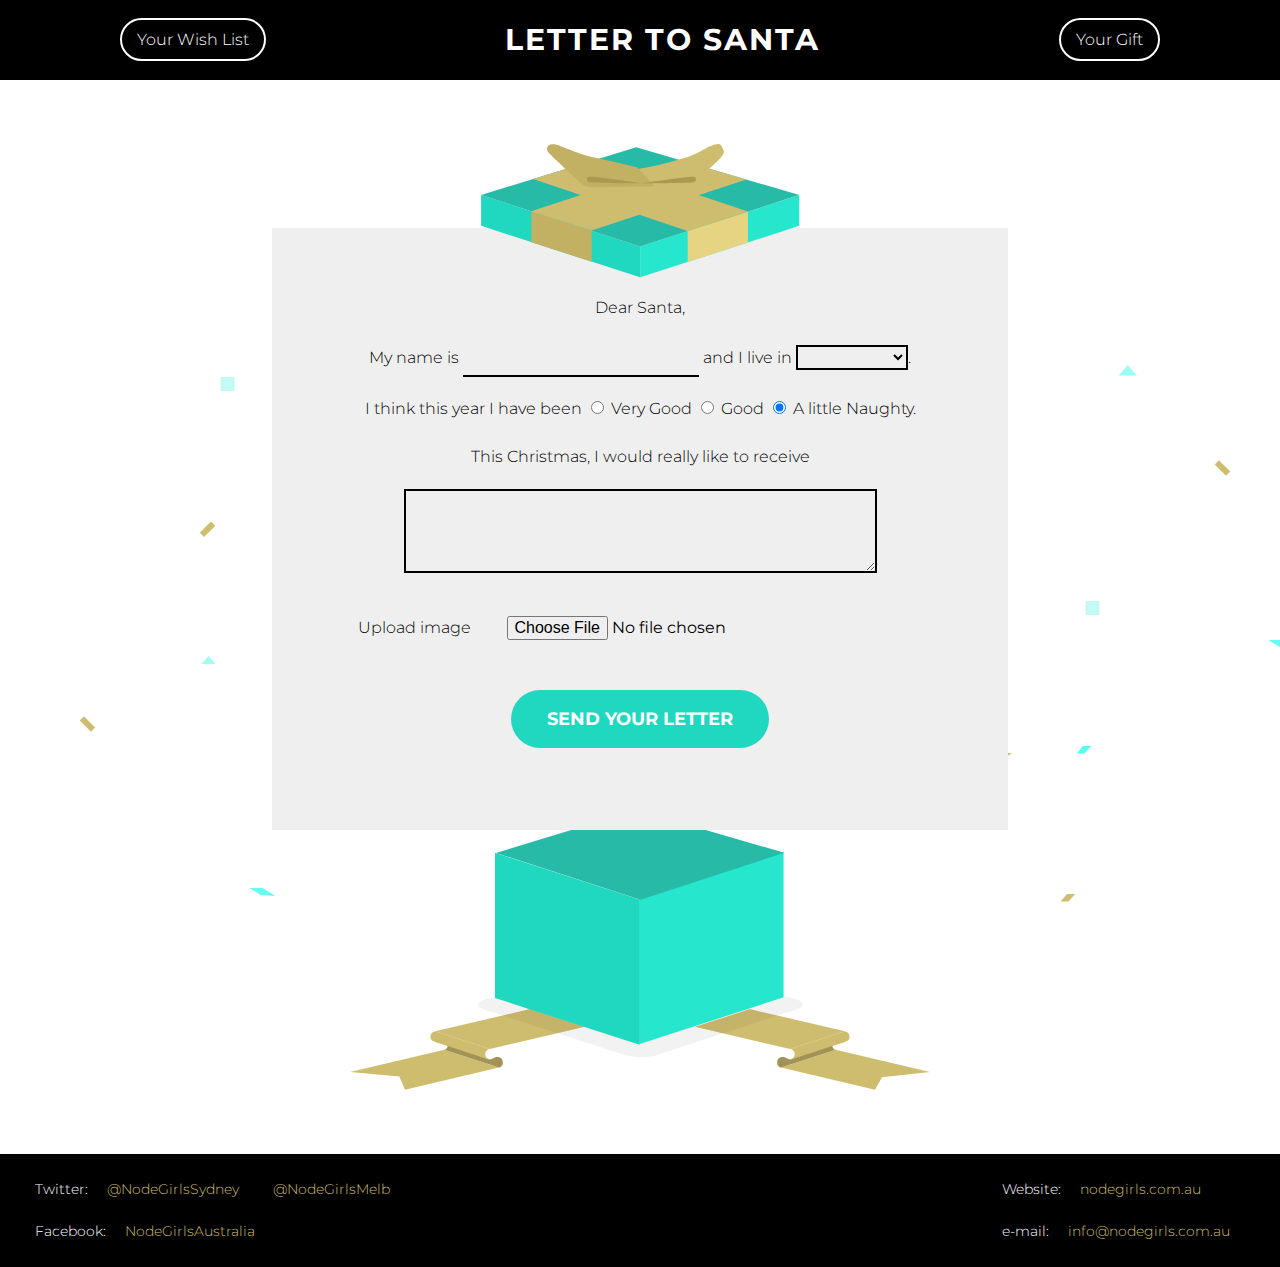
<file: index.html>
<!doctype html>
<html lang="en">
<head>
	<meta name="viewport" content="width=device-width, initial-scale=1.0, minimum-scale=1.0, maximum-scale=1.0" charset="UTF-8">
  <title>Letter to Santa</title>

	<link href="https://fonts.googleapis.com/css?family=Montserrat:300,400,500,700,900" rel="stylesheet">
  <link rel="stylesheet" href="css/main.css">
  <link rel="stylesheet" href="css/index.css">
</head>

<body>

	<header>
		<ul>
			<li><a href="wish-list.html">Your Wish List</a></li>
			<li><h1>Letter to Santa</h1></li>
			<li><a href="result.html">Your Gift </a></li>
		</ul>
	</header>

	<section>
		<img src="img/gift_top.svg" class="gift_top">
	  <form enctype="multipart/form-data" method="post" name="letterToSanta" class="letterToSantaForm">
	    <p>Dear Santa,</p>
	    <p>My name is <input type="text" name="name" class="name"> and I live in
	      <select name="city">
	        <option value=""></option>
	        <option value="adelaide">Adelaide</option>
	        <option value="brisbane">Brisbane</option>
	        <option value="cairns">Cairns</option>
	        <option value="darwin">Darwin</option>
	        <option value="melbourne">Melbourne</option>
	        <option value="perth">Perth</option>
	        <option value="sydney">Sydney</option>
	      </select>.</p>
				<div class="errorsBlock">
					<span class="name"></span>
					<span class="city"></span>
				</div>
			<p> I think this year I have been 
	       <input type="radio" value="veryGood" name="goodVSnaughty"> Very Good
	       <input type="radio" value="good" name="goodVSnaughty"> Good
	       <input type="radio" value="naughty" name="goodVSnaughty" checked> A little  Naughty. </p>
	    <p>This Christmas, I would really like to receive </p>
	    <p>
	      <textarea name="description" rows="4" cols="45"></textarea>
	    </p>
			<div class="errorsBlock">
				<span class="description"></span>
			</div>
	    <p>Upload image <input type="file" name="wishImage" onchange="uploadFile()"></p>
	    <p>
	      <button name="submit" onclick="validateForm()">
	        Send your letter
	      </button>
	    </p>
	  </form>

		<img src="img/gift_box.svg" class="gift_bottom">
	</section>


	<div class="on-success hiddenWindow">
		<div>
			<h1>Your letter is sent to Santa</h1>
			<button onclick="hideOnSuccessWindow()">Write another letter</button>
			<button onclick="redirectToWishlist()">See all your wishes</button>
		</div>
	</div>

	<footer>
		<ul>
			<li class="twitter">
				Twitter:
				<a href="https://twitter.com/NodeGirlsSydney" target="_blank" rel="noopener noreferrer">@NodeGirlsSydney</a>
				<a href="https://twitter.com/NodeGirlsMelb" target="_blank" rel="noopener noreferrer">@NodeGirlsMelb</a>
			</li>
			<li class="facebook">
				Facebook:
				<a href="https://www.facebook.com/NodeGirlsAustralia" target="_blank" rel="noopener noreferrer">NodeGirlsAustralia</a>
			</li>
		</ul>
		<ul>
			<li class="website">
				Website:
				<a href="http://nodegirls.com.au" target="_blank" rel="noopener noreferrer">nodegirls.com.au</a>
			</li>
			<li class="email">
				e-mail:
				<a href="mailto:info@nodegirls.com.au" target="_blank" rel="noopener noreferrer">info@nodegirls.com.au</a>
			</li>
		</ul>
	</footer>

<script src="js/main.js"></script>
</body>

</html>
</file>
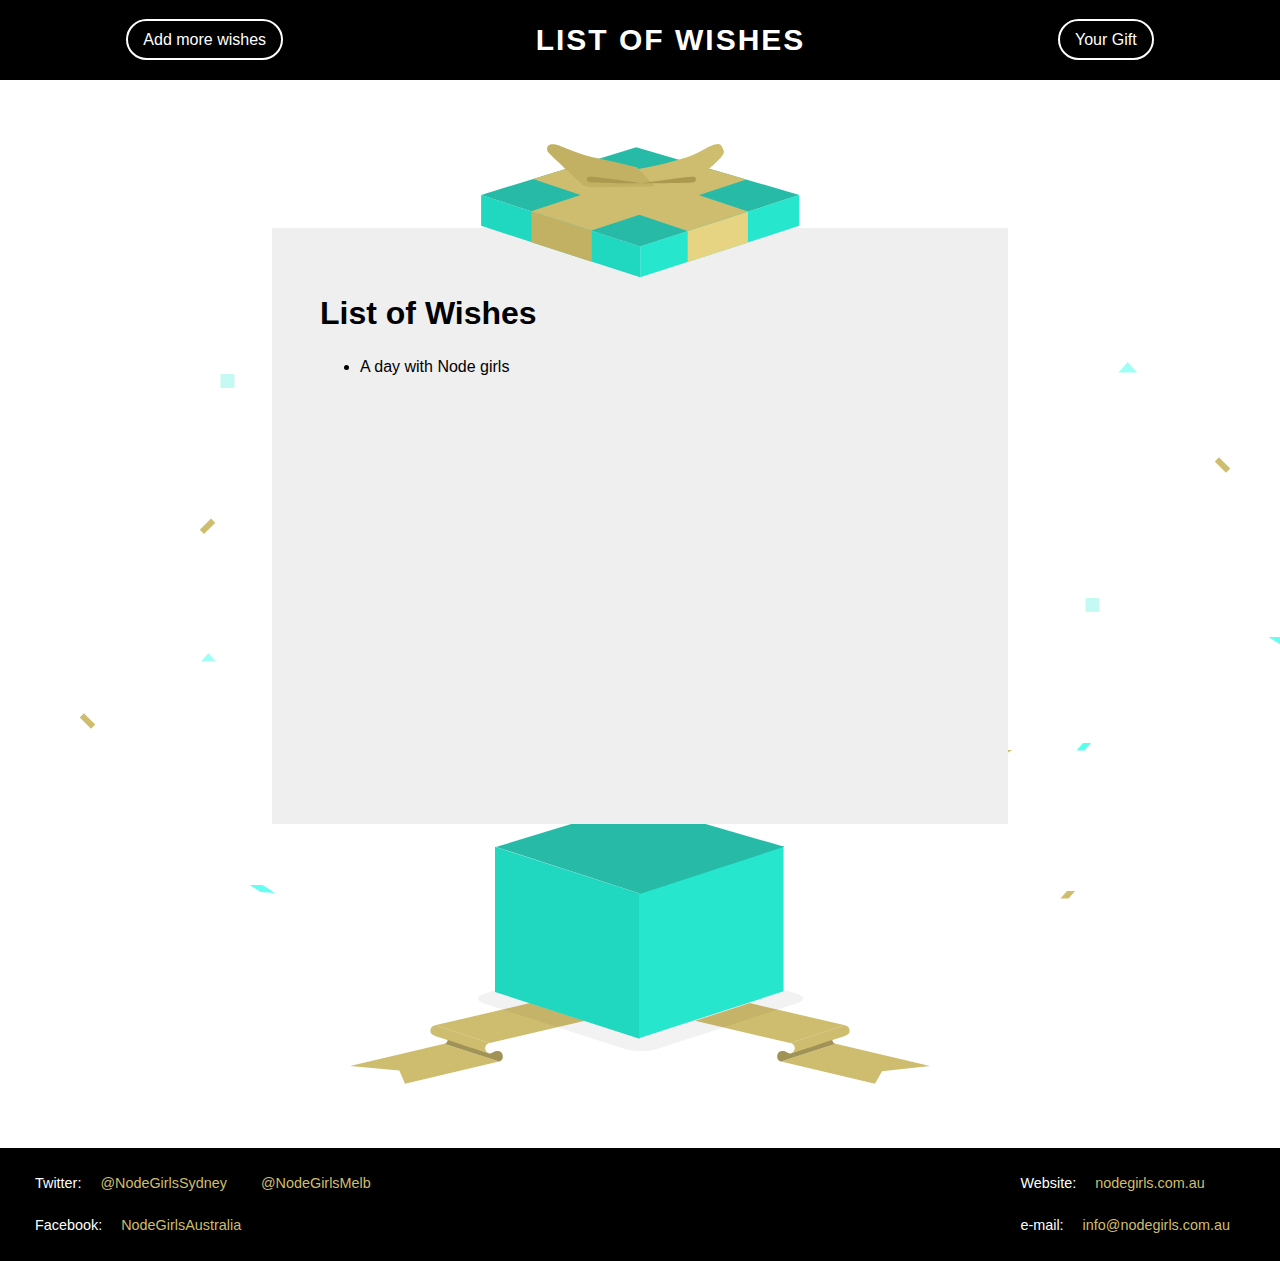
<file: wish-list.html>
<!DOCTYPE html>
<html lang="en">
<head>
	<meta name="viewport" content="width=device-width, initial-scale=1" charset="UTF-8">
	<title>Wish List</title>
	<link rel="stylesheet" href="css/main.css">
	<link rel="stylesheet" href="css/wishlist.css">
</head>

<body>

	<header>
		<ul>
			<li><a href="index.html"> Add more wishes</a></li>
			<li><h1>List of Wishes</h1></li>
			<li><a href="result.html">Your Gift </a></li>
		</ul>
	</header>

	<section>
		<img src="img/gift_top.svg" class="gift_top">
		<div class="wish-list-container">
			<h1> List of Wishes </h1>
			<div class="wish-lists">
				<ul class="wish-list">
					<li> A day with Node girls</li>
				</ul>
			</div>
		</div>
		<img src="img/gift_box.svg" class="gift_bottom">
	</section>

	<footer>
		<ul>
			<li class="twitter">
				Twitter:
				<a href="https://twitter.com/NodeGirlsSydney" target="_blank" rel="noopener noreferrer">@NodeGirlsSydney</a>
				<a href="https://twitter.com/NodeGirlsMelb" target="_blank" rel="noopener noreferrer">@NodeGirlsMelb</a>
			</li>
			<li class="facebook">
				Facebook:
				<a href="https://www.facebook.com/NodeGirlsAustralia" target="_blank" rel="noopener noreferrer">NodeGirlsAustralia</a>
			</li>
		</ul>
		<ul>
			<li class="website">
				Website:
				<a href="http://nodegirls.com.au" target="_blank" rel="noopener noreferrer">nodegirls.com.au</a>
			</li>
			<li class="email">
				e-mail:
				<a href="mailto:info@nodegirls.com.au" target="_blank" rel="noopener noreferrer">info@nodegirls.com.au</a>
			</li>
		</ul>
	</footer>

<script src="js/main.js"></script>
</body>
</html>
</file>
<file: css/main.css>
body {
  margin: 0;
  padding: 0;
  box-sizing: border-box;
  min-height: 100vh;
  display: flex;
  flex-flow: column wrap;
  background: white;
  font-family: "Montserrat", sans-serif;
  font-weight: 300;
  font-size: 16px;
  line-height: 32px;
}
a {
  font-family: "Montserrat", sans-serif;
  text-decoration: none;
  color: inherit;
  white-space: nowrap;
  padding: 10px 15px;
}
header, footer {
  box-sizing: border-box;
  flex: 0 1 auto;
  background-color: black;
  color: white;
}
header{
  width: 100%;
}
header ul {
  margin: 0;
  padding: 0;
  list-style: none;
  width: 100%;
  min-height: 80px;
  display: flex;
  flex-flow: row wrap;
  justify-content: space-around;
  align-content: center;
  align-items: center;
}
header h1 {
  color: white;
  font-size: 30px;
  letter-spacing: 2px;
  text-transform: uppercase;
}
header a {
  color: white;
  border: 2px solid white;
  border-radius: 5em;
  background: black;
}
header a:hover {
  color: black;
  border: 2px solid #CFBD6F;
  background: #CFBD6F;
  transition: all 0.3s ease-in-out;
}
section {
  flex: 1 auto;
  width: 100%;
  height: 100%;
  padding: 4em 0;
  display: flex;
  flex-flow: column wrap;
  align-items: center;
  justify-content: center;
  background: url('../img/confetis.svg') no-repeat center center;
}
.gift_top{
	z-index: 3;
	margin-bottom: -50px;
}
.gift_bottom{
	z-index: 1;
	margin-top: -20px;
}

footer{
  font-family: "Montserrat", sans-serif;
  text-decoration: none;
  font-size: 0.9rem;
  padding: 0 30px;
  display: flex;
  flex-direction: row;
  justify-content: space-between;
  align-items: flex-start;
}
footer > ul {
  list-style: none;
  -webkit-padding-start: 0;
}
footer li {
  padding: 5px;
}
footer a {
  color: #CFBD6F;
}
footer a:hover {
  color: white;
}

@media all and (max-width: 640px) {
    header h1 {
        display: none;
    }
}
</file>
<file: css/index.css>
.on-success {
	position: absolute;
	top: 0;
	left: 0;
	width: 100vw;
	height: 100vh;
	background: rgba(0,0,0,0.5);
	overflow: hidden;
	z-index: 98;
}
.on-success div {
  position: absolute;
  top: 50%;
  left: 50%;
  transform: translate(-50%, -50%);
  width: 90vw;
  height: 90vh;
  max-width: 600px;
  max-height: 500px;
  border-radius: 2em;
  text-align: center;
  background: #333333;
	display: flex;
	flex-flow: column wrap;
	align-items: center;
	justify-content: center;
	z-index: 99;
}
.on-success div h1 {
	color: white;
}
.error {
	border:2px solid red;
}
.errorsBlock {
	font-size: 14px;
	color: red;
}
.hiddenWindow {
    display: none;
}
form {
	background-color: #efefef;
  width: calc(100% - 10em);
	max-width: 640px;
  min-height: 500px;
	padding: 3em;
	flex: 0;
	text-align: center;
	z-index: 2;
}
input,
select,
textarea {
  font-family: "Montserrat", sans-serif;
  font-weight: 300;
  font-size: 16px;
  background: inherit;
	border: 2px solid black;
}
input {
  border: none;
  border-bottom: 2px solid black;
  padding: 0.5em;
}
input[type='file'] {
	width: 60%;
  border:none;
  font-family: "Montserrat", sans-serif;
  font-weight: 400;
  font-size: 16px;
  padding: 1em 2em;
}
button {
  font-family: "Montserrat", sans-serif;
  font-weight: 700;
  font-size: 18px;
  padding: 1em 2em;
  margin: 1em;
  text-transform: uppercase;
  border: none;
  border-radius: 2em;
  background: #20D7C0;
  color: white;
  cursor: pointer;
  transition: all 0.3s ease-in-out;
}
button:hover {
  background: black;
  color: #20D7C0;
}

@media all and (max-width: 640px) {
  .on-success h1 {
    font-size: 30px;
  }
  form {
    font-size: 1em;
  }
  input[type=text], 
  textarea {
      width:50%;
  }
}
</file>
<file: css/wishlist.css>
.wish-list-container{
  width: calc(100% - 10em);
	max-width: 640px;
  min-height: 500px;
	padding: 3em;
	margin: 0 auto;
	background-color: #efefef;
	z-index: 2;
}
</file>
